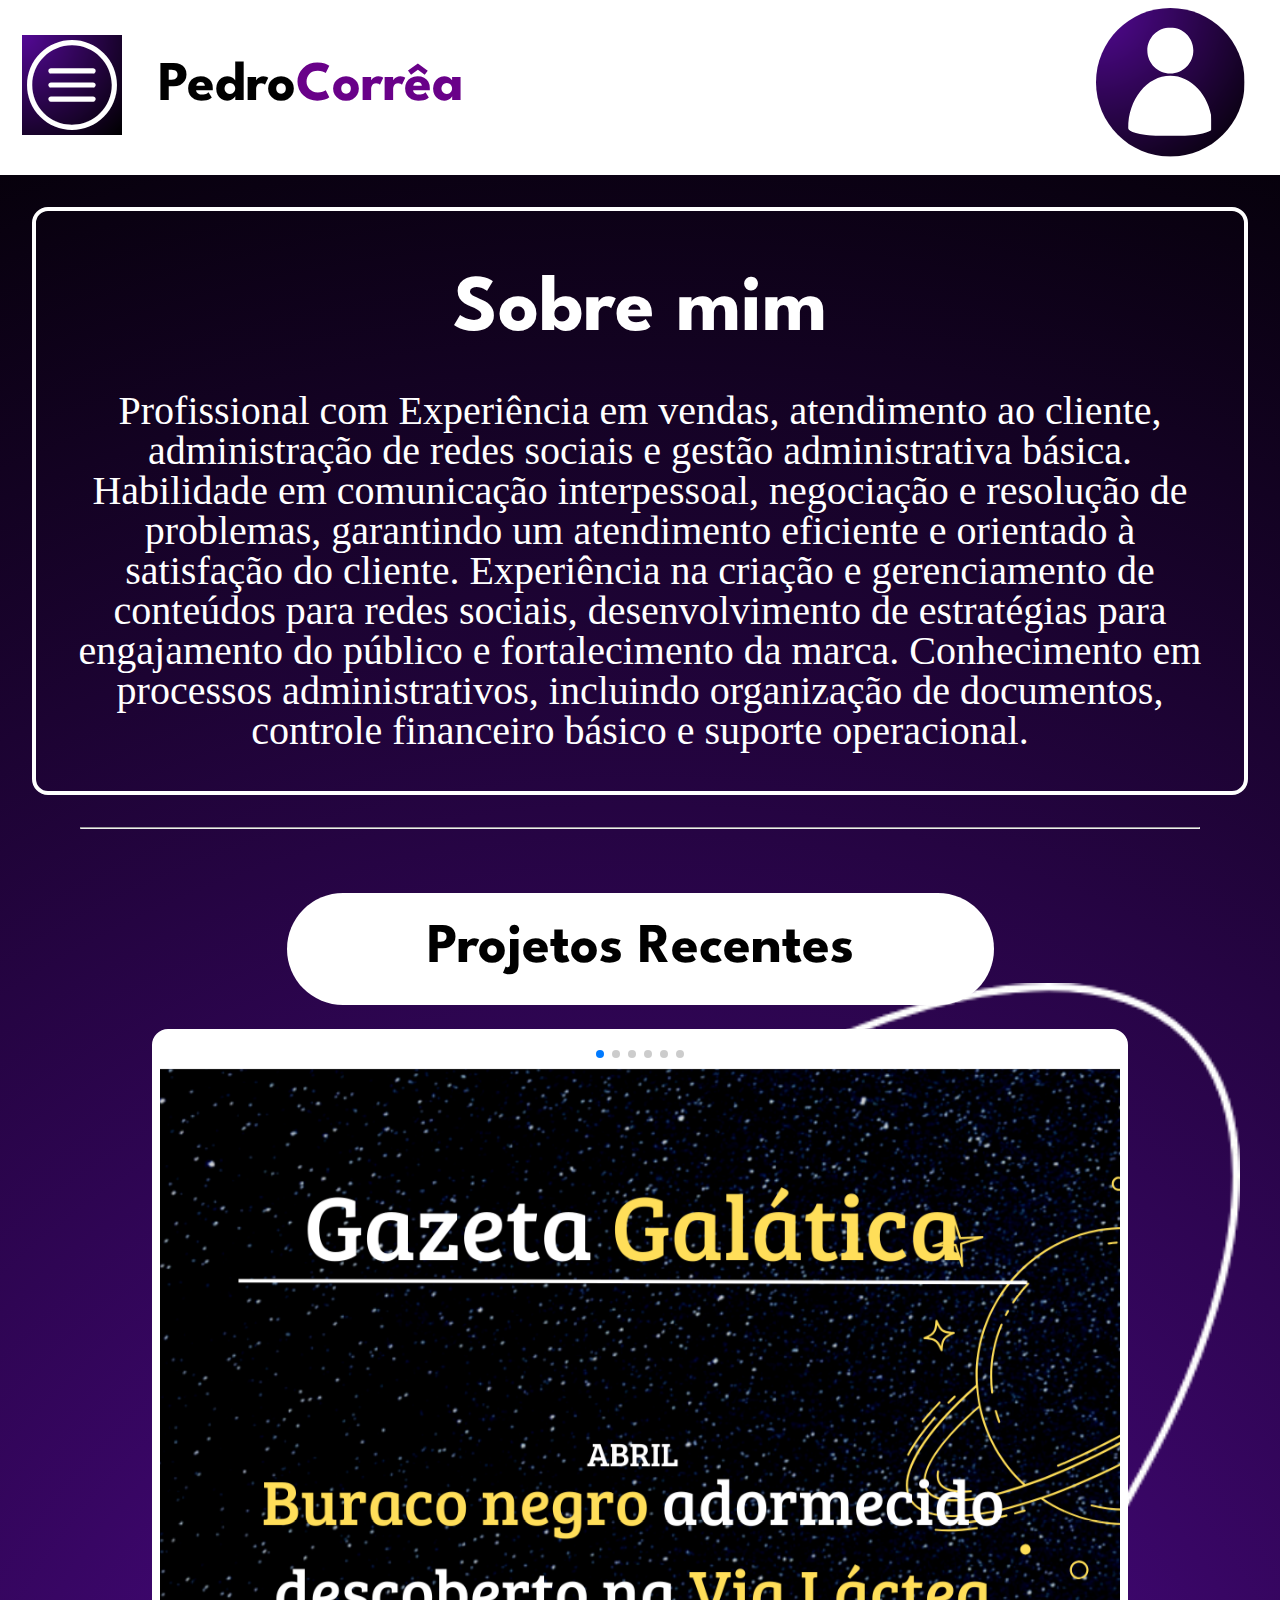
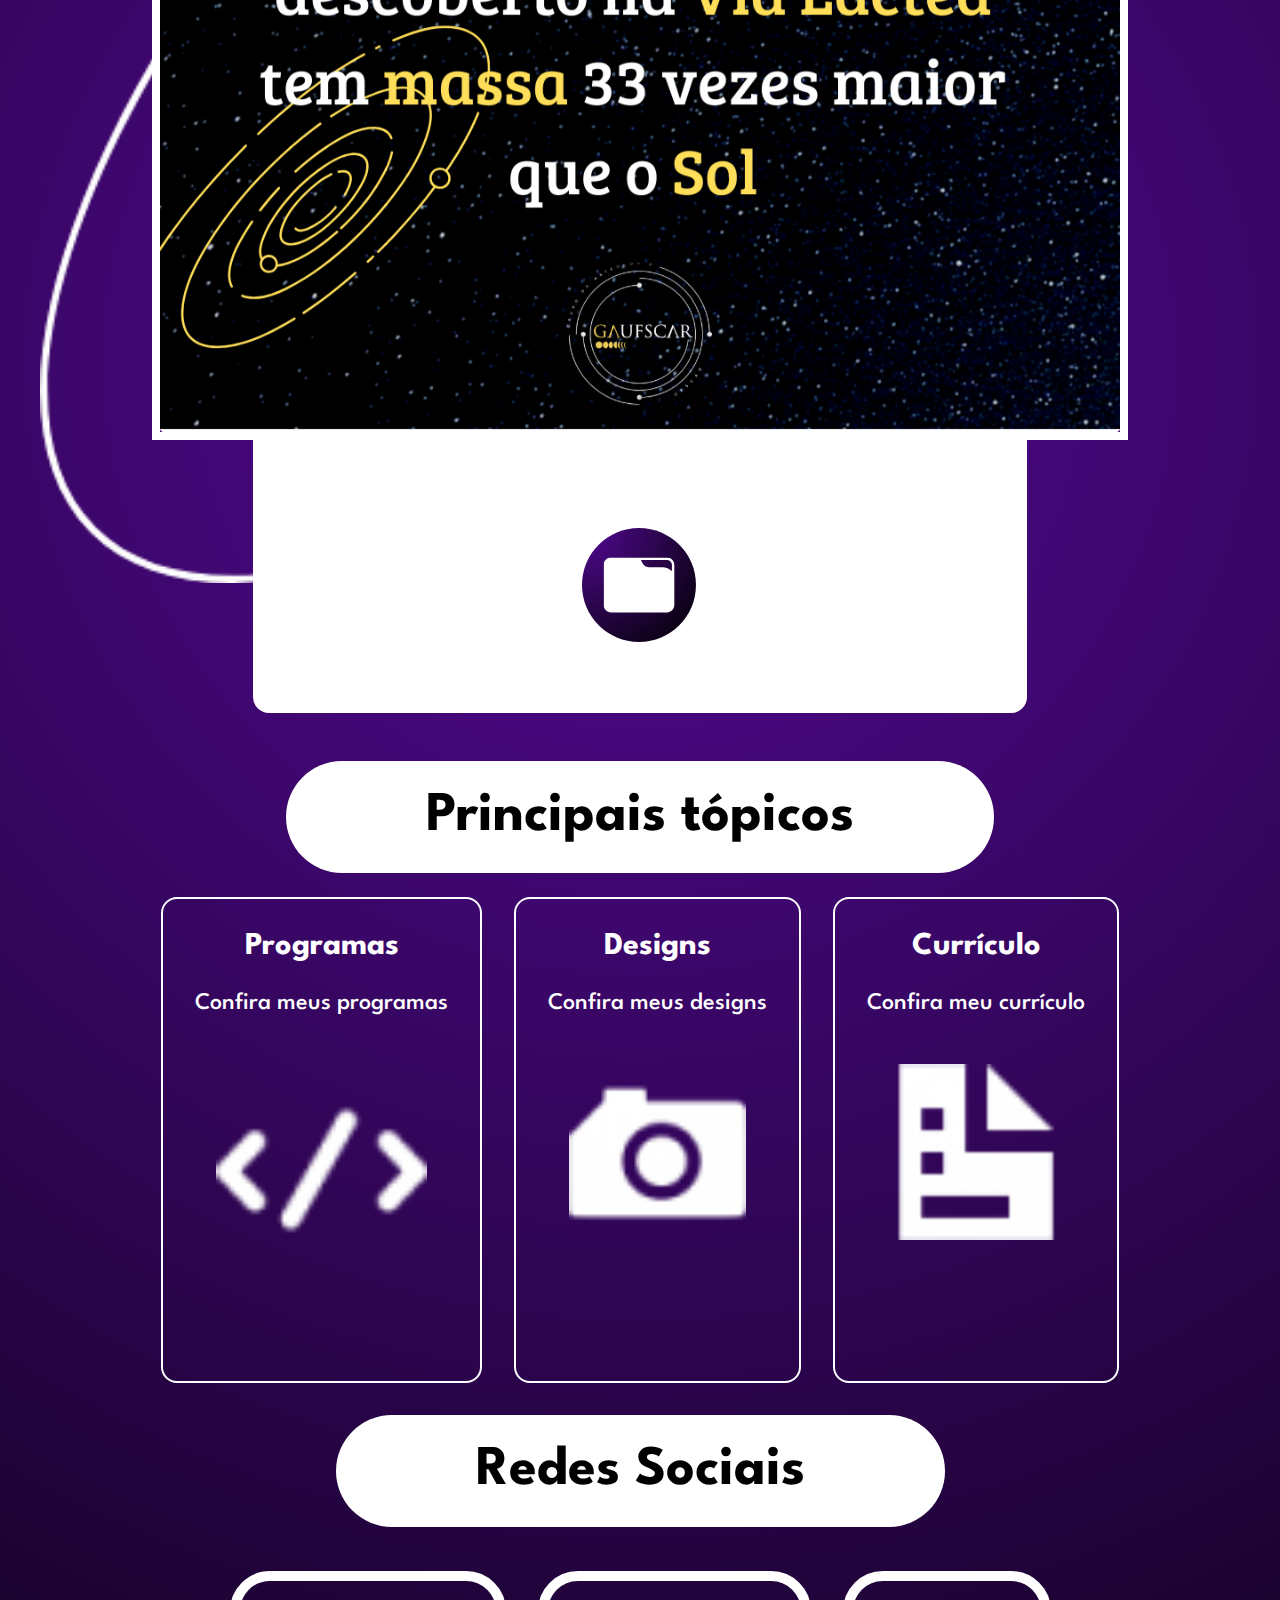
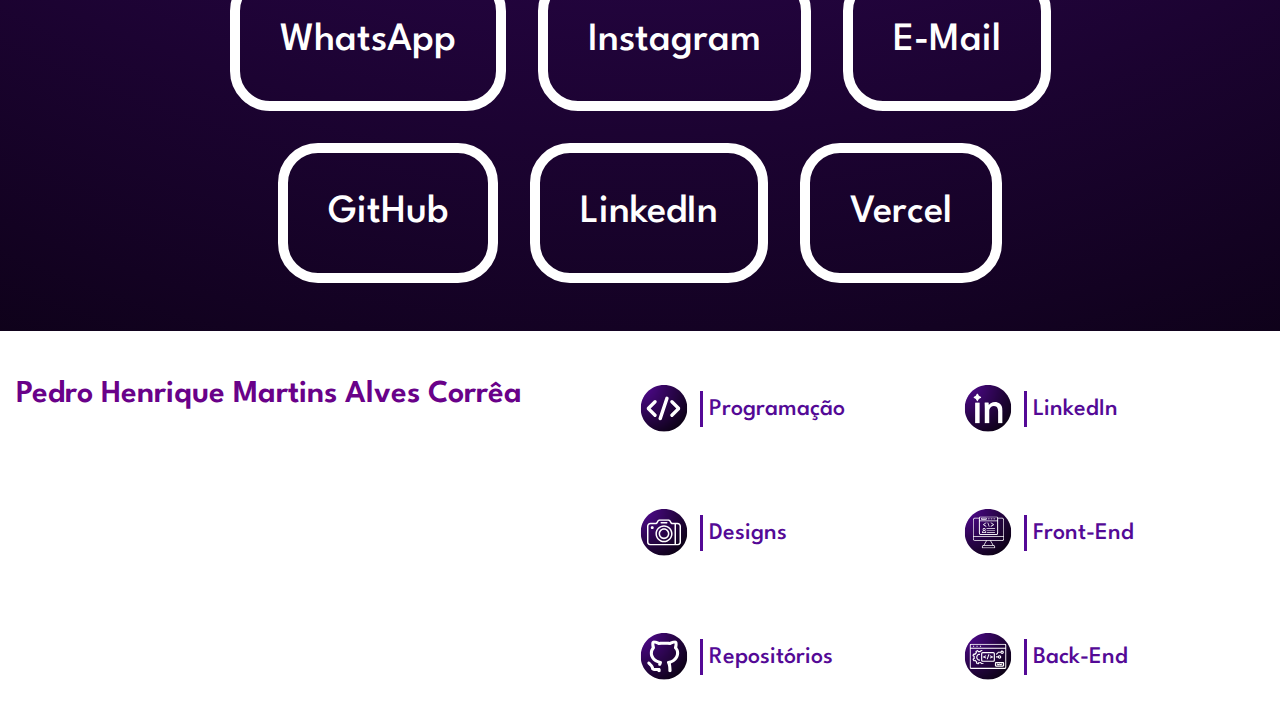
<file: index.html>
<!DOCTYPE html>
<html lang="pt-br">
<head>
    <meta charset="UTF-8">
    <meta name="viewport" content="width=device-width, initial-scale=1.0">
    <title>Pedro Corrêa</title>
    <link rel="preconnect" href="https://fonts.googleapis.com">
    <link rel="preconnect" href="https://fonts.gstatic.com" crossorigin>
    <link href="https://fonts.googleapis.com/css2?family=League+Spartan:wght@100..900&display=swap" rel="stylesheet">
    <link rel="stylesheet" href="reset.css">
    <script src="script.js"></script>
    <link 
        rel="stylesheet" 
        href="https://cdn.jsdelivr.net/npm/swiper@11/swiper-bundle.min.css"
    />
    <script src="https://cdn.jsdelivr.net/npm/swiper@11/swiper-bundle.min.js"></script>
    <link rel="stylesheet" href="styles.css"> 
</head>
<body>
    
    <header class="cabecalho">
        <div class="cabecalho__container">
            <input type="checkbox" id="menu" class="container__botao">
            <label for="menu" class="container__rotulo">
                <span class="cabecalho__menu-hamburguer container__imagem"></span>
            </label>
            <ul class="lista-menu">
                <li class="lista-menu__titulo">Categorias</li>
                <li class="lista-menu__item">
                    <a href="./perfil/curriculo.html" class="lista-menu__link">Sobre mim</a>
                </li>
                <li class="lista-menu__item">
                    <a href="#" class="lista-menu__link">Habilidades</a>
                </li>
                <li class="lista-menu__item">
                    <a href="#" class="lista-menu__link">Experiências</a>
                </li>
                <li class="lista-menu__item">
                    <a href="#" class="lista-menu__link">Acadêmico</a>
                </li>
                <li class="lista-menu__item">
                    <a href="#" class="lista-menu__link">Cursos</a>
                </li>
                <li class="lista-menu__item">
                    <a href="./galeria/galeria.html" class="lista-menu__link">Portifólio</a>
                </li>
            </ul>
            <h1 class="cabecalho__titulo">Pedro<b class="cabecalho__titulo-destaque">Corrêa</b></h1>
        </div>
        <div class="cabecalho__container-links">
            <a class="cabecalho__link" href="#">Sobre mim</a>
            <a class="cabecalho__link" href="#">Meus projetos</a>
            <a class="cabecalho__link" href="#">Meus cursos</a>
        </div>
        <a class="cabecalho__link" href="./perfil/curriculo.html" alt="Meu perfil"><img class="cabecalho__imagem-user" src="./imgs/PerfilIcon.svg" alt="Meu perfil"></a>
    </header>

    <section class="sobreMim">
        <div class="carrossel__container computador">
            <div class="swiper">
                
                <div class="swiper-pagination"></div>
    
                <div class="swiper-wrapper">
          
                    <div class="swiper-slide"><img src="./imgs/swiper/row-1-column-1.png" alt="Livro sobre Portugol"></div>
                    <div class="swiper-slide"><img src="./imgs/swiper/row-1-column-2.png" alt="Livro sobre liderença"></div>
                    <div class="swiper-slide"><img src="./imgs/swiper/row-1-column-3.png" alt="Livro sobre Front-End"></div>
                    <div class="swiper-slide"><img src="./imgs/swiper/row-1-column-4.png" alt="Livro sobre Portugol"></div>
                    <div class="swiper-slide"><img src="./imgs/swiper/row-1-column-5.png" alt="Livro sobre liderença"></div>
                    <div class="swiper-slide"><img src="./imgs/swiper/row-1-column-6.png" alt="Livro sobre Front-End"></div>
                    ...
                </div>
        
                <div class="swiper-button-prev"></div>
                <div class="swiper-button-next"></div>

                <div class="carrossel__link-container computador">
                    <a class="carrossel__link computador" href="#"><img class="carrossel__imagem" src="./imgs/PortifolioIcon.svg" alt="Acesse meu portifolio"></a>
                </div>
      
            </div>
            </div>
            <script>
            const swiperr = new Swiper('.swiper', {
                // Optional parameters
                direction: 'horizontal',
                loop: true,
              
                // If we need pagination
                pagination: {
                  el: '.swiper-pagination',
                },
              
                // Navigation arrows
                navigation: {
                  nextEl: '.swiper-button-next',
                  prevEl: '.swiper-button-prev',
                },
              
                // And if we need scrollbar
                scrollbar: {
                  el: '.swiper-scrollbar',
                },
              });
            </script>
            <div class="sobreMim__descricao-container">
               <div class="sobreMim__descricao">
                  <h2 class="sobreMim__titulo">Sobre mim</h2>
                  <p class="sobreMim__texto">Profissional com <b class="sobreMim__texto-destaque">Experiência em vendas, atendimento ao cliente, administração de redes sociais e gestão administrativa básica.</b> Habilidade em comunicação interpessoal, negociação e resolução de problemas, garantindo um atendimento eficiente e orientado à satisfação do cliente. Experiência na <b class="sobreMim__texto-destaque">criação e gerenciamento de conteúdos para redes sociais, desenvolvimento de estratégias para engajamento do público e fortalecimento da marca</b>. Conhecimento em processos administrativos, incluindo organização de documentos, controle financeiro básico e suporte operacional.</p>
               </div>
               <div class="projetos-recentes computador">
                  <h2 class="projetos-recentes__titulo">Meus Projetos Recentes</h2>
                  <p class="projetos-recentes__texto"></p>
               </div>
               
            </div> 
    </section>

    <hr class="linha">

        <section class="carrossel">
            <h2 class="carrossel__titulo celular">Projetos Recentes</h2>
    
            <div class="carrossel__container celular">
            <div class="swiper">
                
                <div class="swiper-pagination"></div>
    
                <div class="swiper-wrapper">
          
                    <div class="swiper-slide"><img src="./imgs/swiper/row-1-column-1.png" alt="Livro sobre Portugol"></div>
                    <div class="swiper-slide"><img src="./imgs/swiper/row-1-column-2.png" alt="Livro sobre liderença"></div>
                    <div class="swiper-slide"><img src="./imgs/swiper/row-1-column-3.png" alt="Livro sobre Front-End"></div>
                    <div class="swiper-slide"><img src="./imgs/swiper/row-1-column-4.png" alt="Livro sobre Portugol"></div>
                    <div class="swiper-slide"><img src="./imgs/swiper/row-1-column-5.png" alt="Livro sobre liderença"></div>
                    <div class="swiper-slide"><img src="./imgs/swiper/row-1-column-6.png" alt="Livro sobre Front-End"></div>
                    ...
                </div>
        
                <div class="swiper-button-prev arrow-left"></div>
                <div class="swiper-button-next arrow-right"></div>
      
            </div>
            </div>
            <script>
            const swiper = new Swiper('.swiper', {
                // Optional parameters
                direction: 'horizontal',
                loop: true,
              
                // If we need pagination
                pagination: {
                  el: '.swiper-pagination',
                },
              
                // Navigation arrows
                navigation: {
                  nextEl: '.swiper-button-next',
                  prevEl: '.swiper-button-prev',
                },
              
                // And if we need scrollbar
                scrollbar: {
                  el: '.swiper-scrollbar',
                },
              });
            </script>
            <div class="carrossel__link-container celular">
                <a class="carrossel__link celular" href="#"><img class="carrossel__imagem" src="./imgs/PortifolioIcon.svg" alt="Acesse meu portifolio"></a>
            </div>
    </section>

    <section class="topicos">
        <h2 class="topicos__titulo">Principais tópicos</h2>

        <div class="topicos__container-principal">

            <div class="topicos__container">
                <h3 class="topicos__container-titulo">Programas</h3>
                <p class="topicos__container-texto">Confira meus programas</p>
                <a class="topicos__container-link"><img class="topicos__container-imagem" src="./imgs/code-48.png" alt="Confira meus programs"></a>
            </div>

            <div class="topicos__container">
                <h3 class="topicos__container-titulo">Designs</h3>
                <p class="topicos__container-texto">Confira meus designs</p>
                <a class="topicos__container-link"><img class="topicos__container-imagem" src="./imgs/camera-48.png" alt="Confira meus designs"></a>

            </div>

            <div class="topicos__container">
                <h3 class="topicos__container-titulo">Currículo</h3>
                <p class="topicos__container-texto">Confira meu currículo</p>
                <a class="topicos__container-link" href="file:///C:/Users/phalv/Downloads/Currículo%20(4).pdf"><img class="topicos__container-imagem" src="./imgs/document-2-48.png" alt="Confira meu currículo"></a>

            </div>

        </div>
    </section>

    <section class="redesSociais">
        <h2 class="redesSociais__titulo">Redes Sociais</h2>

        <div class="redesSociais-container">
            <a class="redesSociais-container__link" href="https://wa.me/5517997121851">WhatsApp</a>

            <a class="redesSociais-container__link" href="https://www.instagram.com/phmcorrea/">Instagram</a>

            <a class="redesSociais-container__link" href="mailto:pedrohenriquemartinscorrea@gmail.com">E-Mail</a>
        </div>

        <div class="redesSociais-container">
            <a class="redesSociais-container__link" href="https://github.com/PhCorrea-hash">GitHub</a>

            <a class="redesSociais-container__link" href="https://www.linkedin.com/in/pedro-henrique-martins-alves-corrêa-464484317/">LinkedIn</a>

            <a class="redesSociais-container__link" href="https://vercel.com/phcorrea-hashs-projects">Vercel</a>
        </div>
    </section>

    <section class="rodape">
        <h2 class="rodape__titulo">Pedro Henrique Martins Alves Corrêa</h2>
        <div class="rodape__container">
            <h3 class="rodape__container-titulo">Pedro Henrique Martins Alves Corrêa</h3>
        <ul class="lista-menu-rodape">
            <li class="lista-menu__item-rodape">
                <img class="lista-menu-rodape-imagem" src="./imgs/ProgrammingRodape.svg" alt="Minha programação">
                <a href="#" class="lista-menu__link-rodape">Programação</a>
            </li>
            <li class="lista-menu__item-rodape">
                <img class="lista-menu-rodape-imagem" src="./imgs/DesignsRodape.svg" alt="Meus designs">
                <a href="#" class="lista-menu__link-rodape">Designs</a>
            </li>
            <li class="lista-menu__item-rodape">
                <img class="lista-menu-rodape-imagem" src="./imgs/GitHubRodape.svg" alt="Meus repositórios">
                <a href="#" class="lista-menu__link-rodape">Repositórios</a>
            </li>
        </ul>

        <ul class="lista-menu-rodape">
            <li class="lista-menu__item-rodape">
                <img class="lista-menu-rodape-imagem" src="./imgs/LinkedInRodape.svg" alt="Meu linkedin">
                <a href="#" class="lista-menu__link-rodape">LinkedIn</a>
            </li>
            <li class="lista-menu__item-rodape">
                <img class="lista-menu-rodape-imagem" src="./imgs/FrontEndRodape.svg" alt="Meus projetos Front-End">
                <a href="#" class="lista-menu__link-rodape">Front-End</a>
            </li>
            <li class="lista-menu__item-rodape">
                <img class="lista-menu-rodape-imagem" src="./imgs/BackEndRodape.svg" alt="Meus projetos Back-End">
                <a href="#" class="lista-menu__link-rodape">Back-End</a>
            </li>
        </ul>
        </div>
    </section>
</body>
</html>
</file>
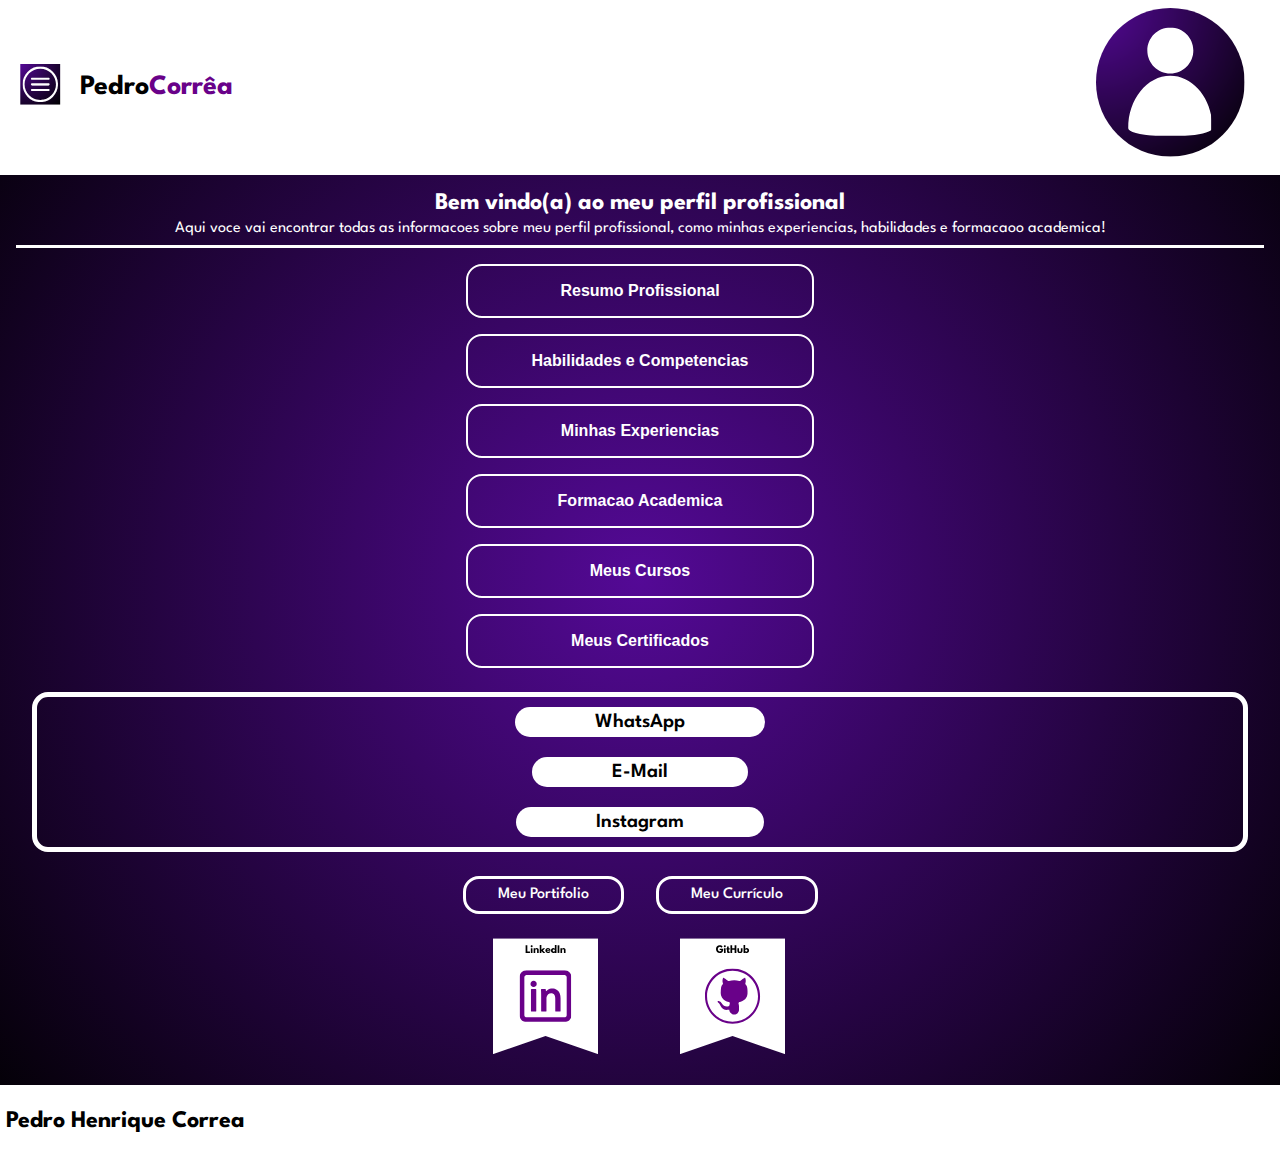
<file: perfil/curriculo.html>
<!DOCTYPE html>
<html lang="pt-BR">
<head>
    <meta charset="UTF-8">
    <meta name="viewport" content="width=device-width, initial-scale=1.0">
    <link rel="stylesheet" href="reset.css">
    <title>Meu Currículo</title>
    <link rel="preconnect" href="https://fonts.googleapis.com">
    <link rel="preconnect" href="https://fonts.gstatic.com" crossorigin>
    <link href="https://fonts.googleapis.com/css2?family=League+Spartan:wght@100..900&display=swap" rel="stylesheet">
    <link rel="stylesheet" href="styles.css">
    <script src="script.js"></script>
</head>
<body>
    <header class="cabecalho">
        <div class="cabecalho__container">
            <input type="checkbox" id="menu" class="container__botao">
            <label for="menu" class="container__rotulo">
                <span class="cabecalho__menu-hamburguer container__imagem"></span>
            </label>
            <ul class="lista-menu">
                <li class="lista-menu__titulo">Categorias</li>
                <li class="lista-menu__item">
                    <a href="./perfil/curriculo.html" class="lista-menu__link">Sobre mim</a>
                </li>
                <li class="lista-menu__item">
                    <a href="#" class="lista-menu__link">Habilidades</a>
                </li>
                <li class="lista-menu__item">
                    <a href="#" class="lista-menu__link">Experiências</a>
                </li>
                <li class="lista-menu__item">
                    <a href="#" class="lista-menu__link">Acadêmico</a>
                </li>
                <li class="lista-menu__item">
                    <a href="#" class="lista-menu__link">Cursos</a>
                </li>
                <li class="lista-menu__item">
                    <a href="#" class="lista-menu__link">Portifólio</a>
                </li>
            </ul>
            <h1 class="cabecalho__titulo">Pedro<b class="cabecalho__titulo-destaque">Corrêa</b></h1>
        </div>
        <div class="cabecalho__container-links">
            <a class="cabecalho__link" href="#">Sobre mim</a>
            <a class="cabecalho__link" href="#">Meus projetos</a>
            <a class="cabecalho__link" href="#">Meus cursos</a>
        </div>
        <a class="cabecalho__link" href="#" alt="Meu perfil"><img class="cabecalho__imagem-user" src="./imgs/PerfilIcon.svg" alt="Meu perfil"></a>
    </header>
      
      <section class="banner">
        <h2 class="banner__titulo">Bem vindo(a) ao meu perfil profissional</h2>
        <p class="banner__texto">Aqui voce vai encontrar todas as informacoes sobre meu perfil profissional, como minhas experiencias, habilidades e formacaoo academica!</p>
      </section>
      
      <sectioin class="topicos">
  <label for="menu" class="topicos__container">
    <span class="topicos__container-menu"></span>
  </label>
  
  <ul class="topicos__lista">
    <ul class="lista__content">
        <button onclick = "resumo()" id="button__resumo">
          Resumo Profissional
        </button>
        <li id="lista_itens-resumo">
        <div id="lista_container_resumo">
          <h2 class="lista__titulo">Meu Resumo</h2>
          <p class="lista__texto">Aqui esta meu resumo profissional</p>
        </div>
      </li>
      
      <button onclick="habilidades()" id="button__habilidades">
          Habilidades e Competencias
        </button>
        <li id="lista__itens-habilidades">
        <div id="lista_container_habilidades">
          <h2 class="lista__titulo">Habilidades</h2>
          <p class="lista__texto">Aqui estao as minhas principais habilidades</p>
        </div>
      </li>
      
      <button onclick="experiencias()" id="button__experiencias">
          Minhas Experiencias
        </button>
        <li id="lista__itens-experiencias">
        <div id="lista_container_experiencias">
          <h2 class="lista__titulo">Experiencias</h2>
          <p class="lista__texto">Confira a minha trajetoria profissional</p>
        </div>
      </li>
      
      <button onclick="formacao()" id="button__formacao">
          Formacao Academica
        </button>
        <li id="lista__itens-formacao">
        <div id="lista_container_formacao">
          <h2 class="lista__titulo">Formacoes</h2>
          <p class="lista__texto">Confira a minha trajetoria profissional</p>
        </div>
      </li>
      
      <button onclick="cursos()" id="button__cursos">
          Meus Cursos
        </button>
        <li id="lista__itens-cursos">
        <div id="lista_container_cursos">
          <h2 class="lista__titulo">Cursos</h2>
          <p class="lista__texto">Confira a minha trajetoria profissional</p>
        </div>
      </li>
      
      <button onclick="certificados()" id="button__certificados">
          Meus Certificados
        </button>
        <li id="lista__itens-certificados">
        <div id="lista_container_certificados">
          <h2 class="lista__titulo">Certificados</h2>
          <p class="lista__texto">Confira a minha trajetoria profissional</p>
        </div>
      </li>
    </ul>
  </ul>
</sectioin>

<section class="contato">
  <a class="contato__link" href="https://wa.me/5517997121851">WhatsApp</a>
  
  <a class="contato__link" href="mailto:pedrohenriquemartinscorrea@gmail.com">E-Mail</a>
  
  <a class="contato__link" href="https://www.instagram.com/phmcorrea/">Instagram</a>
</section>

<section class="portifolio">
  <a class="portifolio__link" href="#">Meu Portifolio</a>
  
  <a class="portifolio__link" href="#">Meu Currículo</a>
</section>

<section class="trabalho">
    <a class="trabalho__link" href="https://www.linkedin.com/in/pedro-henrique-martins-alves-corrêa-464484317/"><img class="trabalho__imagem" src="./imgs/LinkedInBanner.svg" alt="Visite meu LinkedIn"></a>

    <a class="trabalho__link" href="https://github.com/PhCorrea-hash"><img class="trabalho__imagem" src="./imgs/GitHubBanner.svg" alt="Visite meu GitHub"></a>
</section>

<footer class="rodape">
  <h2 class="rodape__titulo">Pedro Henrique Correa</h2>
</footer>
      </body>
    </html>

</body>
</html>
</file>
<file: styles.css>
@import url("styles/header.css");
@import url("styles/banner.css");
@import url("styles/main.css");
@import url("styles/topicos.css");
@import url("styles/rodape.css");
@import url("styles/redessociais.css");

:root {
    
    --corFundo-principal: rgb(84,9,150);
    --corFundo-sec: #FFFFFF;
    --vermelho: #F0461A;
    --fonteDestaque: #3996FF;
    --degrade: radial-gradient(circle, rgba(84,9,150,1) 0%, rgba(0,0,0,1) 100%);

    --corFonte-destaque: #690189;

    --fontePrinci: 'League Spartan', sans-serif;
}

body {
    background: rgb(84,9,150);
    background: radial-gradient(circle, rgba(84,9,150,1) 0%, rgba(0,0,0,1) 100%);
    color: white;
    margin: 0;
}
</file>
<file: perfil/styles.css>
@import url("styles/topicos.css");
@import url("styles/header.css");
@import url("styles/banner.css");
@import url("styles/contato.css");

:root {
    --corFundo-sec: #FFFFFF;
    --vermelho: #F0461A;
    --fonteDestaque: #3996FF;
    --corFonte-destaque: #690189;

    --fontePrinci: 'League Spartan', sans-serif;
}

body {
    background: rgb(84,9,150);
    background: radial-gradient(circle, rgba(84,9,150,1) 0%, rgba(0,0,0,1) 100%);
    color: #FFFFFF;
    font-family: var(--fontePrinci);
}
</file>
